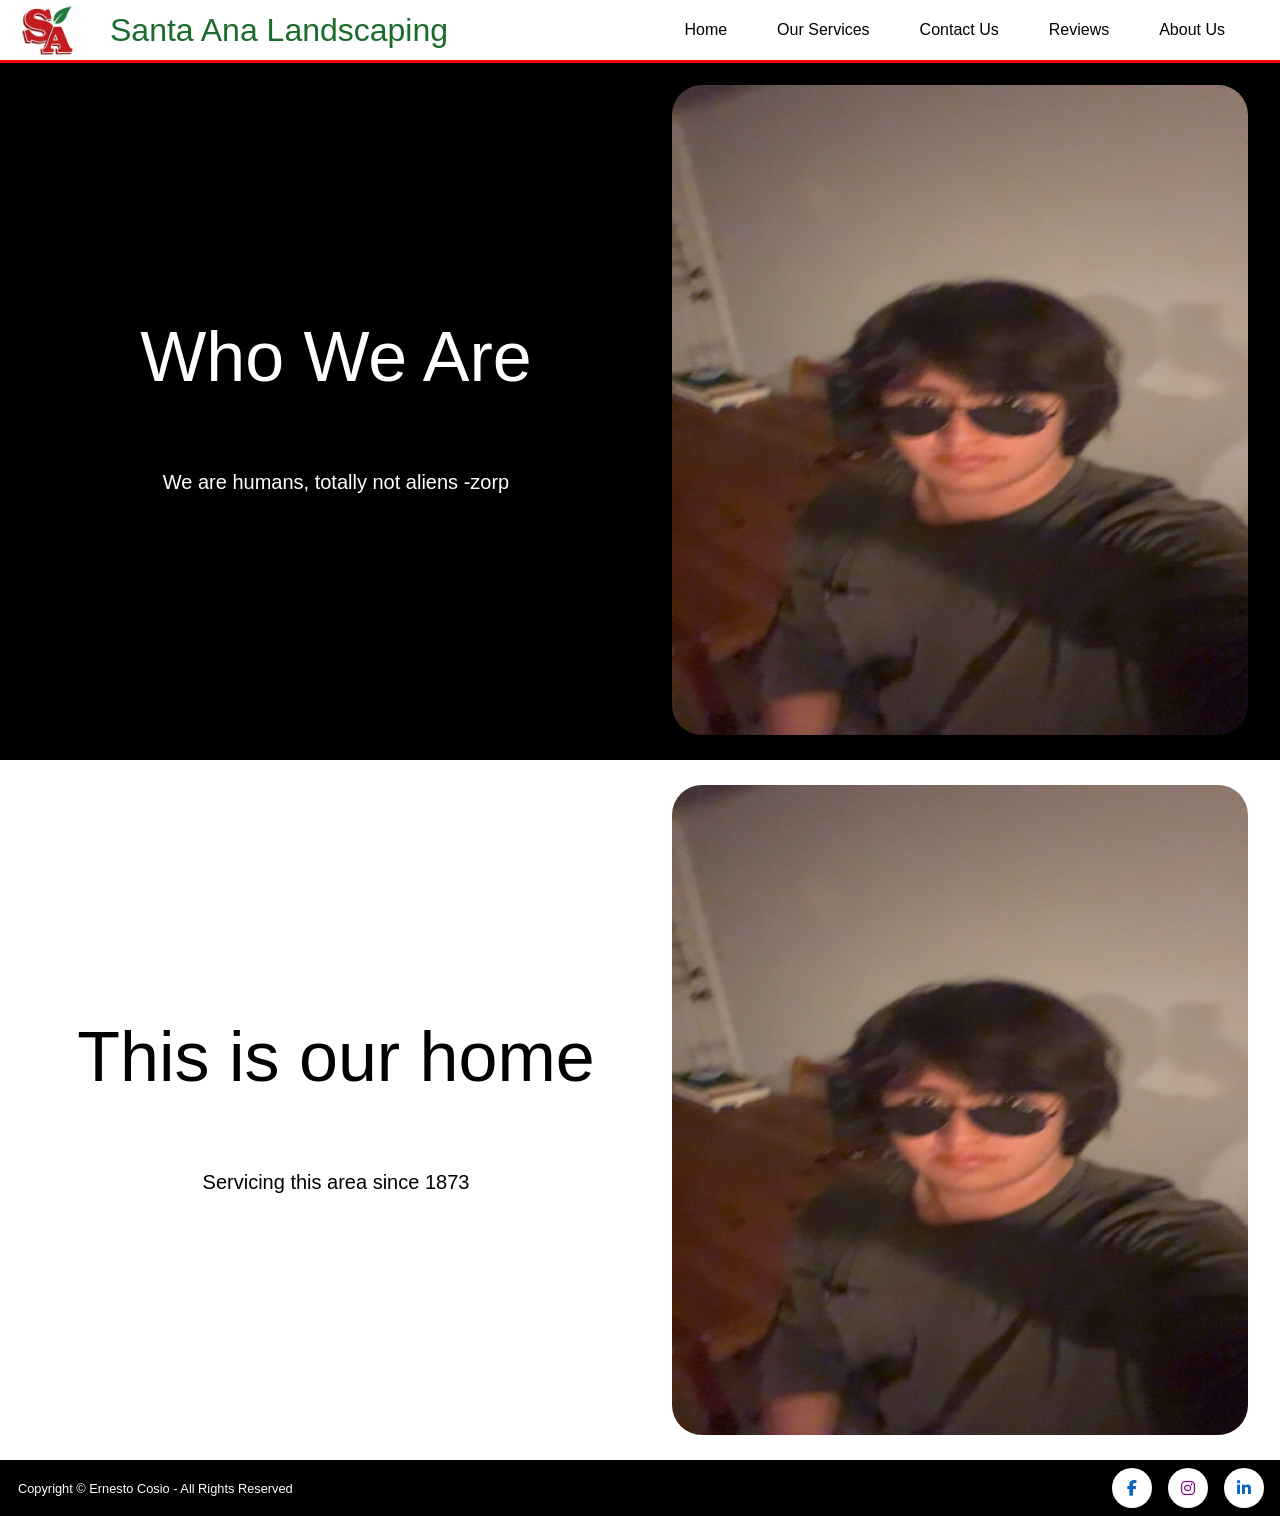
<file: AboutUs.html>
<!DOCTYPE html>
<html lang="en">
    <head>
        <meta charset="UTF-8">
        <meta name="viewport" content="width=device-width, intial-scale=1.0">
        <title>Santa Ana Landscaping</title>
        <link rel="stylesheet" href="css/style.css">
        <link rel="icon" href="./images/Favicon.ico">
        <!-- <link href="https://fonts.googleapis.com/css2?family=Playfair+Display&display=swap" rel="stylesheet"> -->
        <link rel="stylesheet" href="https://cdnjs.cloudflare.com/ajax/libs/font-awesome/6.5.0/css/all.min.css">
    </head>

    <body>
        <!-- Page Header -->
        <header class="panel">
            <a href="HomePage.html" class="brand">
                <img src="./images/logo.png" alt="logo" class="logo">
                <h1>Santa Ana Landscaping</h1>
            </a>

            <div class="container">
                <a href="HomePage.html" class="B">Home</a>
                <a href="Services.html" class="B">Our Services</a>
                <a href="ContactUs.html" class="B">Contact Us</a>
                <a href="Reviews.html" class="B">Reviews</a>
                <a href="AboutUs.html" class="B">About Us</a>
            </div>
        </header>


        <!-- Rest of Page -->
        <div>
            <!-- Block 1 -->
            <section class="AboutBlock">
                <div class="blockText">
                    <h2>Who We Are</h2>
                    <p>We are humans, totally not aliens -zorp</p>
                    
                </div>
                <img class="Jose" src="./images/IMG_2593.jpeg">
                <!-- End of cards -->
            </section>
            <section class="AboutBlockAlt">
                <div class="blockTextAlt"> 
                    <h2>This is our home</h2>
                    <p> Servicing this area since 1873</p>
                </div>
                <img class="Local" src="./images/IMG_2593.jpeg">
            </section>
            
            

        </div>
        <!-- Copyright Notice for shits and giggles -->
        <footer>
            <p>Copyright © Ernesto Cosio - All Rights Reserved</p>

            <!-- Social Media Icons -->
            <div class="socials">
                <a class="facebook" 
                    href="https://www.facebook.com/santaanalandscaping"
                    target="_blank"
                    rel="noopener noreferrer"
                    aria-label="Facebook">
                    <i class="fa-brands fa-facebook-f"></i>
                </a>
                <a class="instagram" 
                    href="https://www.instagram.com/ecosio3/" 
                    target="_blank" 
                    rel="noopener norefferrer"
                    aria-label="LinkedIn">
                    <i class="fa-brands fa-instagram"></i>
                </a>
                <a class="linkedin" 
                    href="https://www.linkedin.com/in/ernestocosio/" 
                    target="_blank" 
                    rel="noopener norefferrer"
                    aria-label="LinkedIn">
                    <i class="fa-brands fa-linkedin-in"></i>
                </a>
            </div>
        </footer>

    </body>

</html>
</file>
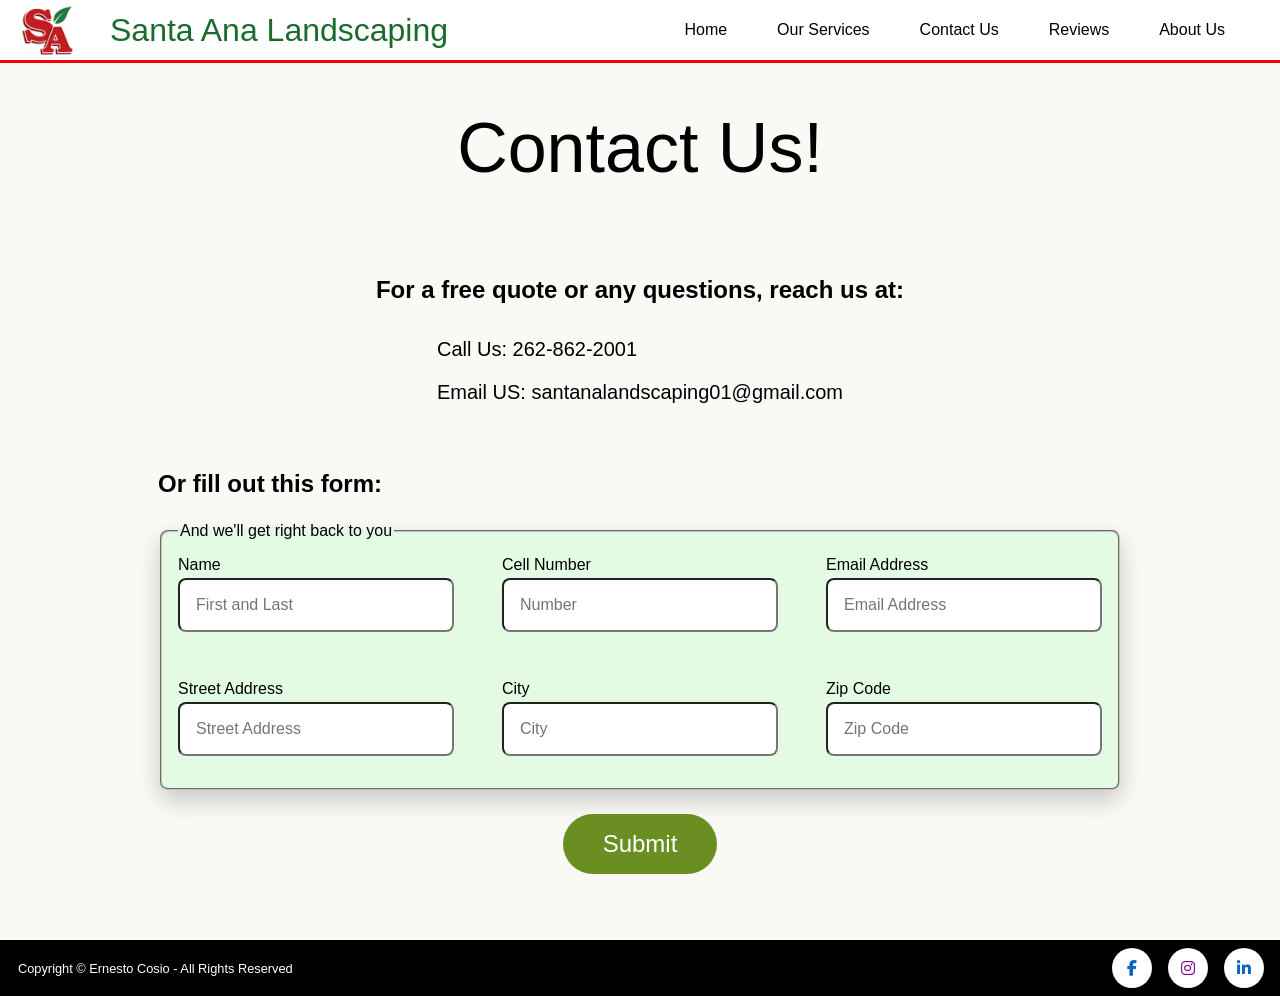
<file: ContactUs.html>
<!DOCTYPE html>
<html lang="en">
    <head>
        <meta charset="UTF-8">
        <meta name="viewport" content="width=device-width, intial-scale=1.0">
        <title>Santa Ana Landscaping</title>
        <link rel="stylesheet" href="css/style.css">
        <link rel="icon" href="./images/Favicon.ico">
        <!-- <link href="https://fonts.googleapis.com/css2?family=Playfair+Display&display=swap" rel="stylesheet"> -->
        <link rel="stylesheet" href="https://cdnjs.cloudflare.com/ajax/libs/font-awesome/6.5.0/css/all.min.css">
    </head>

    <body>
        <header class="panel">
            <a href="HomePage.html" class="brand">
                <img src="./images/logo.png" alt="logo" class="logo">
                <h1>Santa Ana Landscaping</h1>
            </a>

            <div class="container">
                <a href="HomePage.html" class="B">Home</a>
                <a href="Services.html" class="B">Our Services</a>
                <a href="ContactUs.html" class="B">Contact Us</a>
                <a href="Reviews.html" class="B">Reviews</a>
                <a href="AboutUs.html" class="B">About Us</a>
            </div>
        </header>

        <div class="midSection">

            <h2>Contact Us!</h2>
            <h3>For a free quote or any questions, reach us at:</h3>
            <div class="contactInfo">
                <p>Call Us: 262-862-2001</p>
                <p>Email US: santanalandscaping01@gmail.com</p>
            </div>
            <form>
                <h3>Or fill out this form:</h3>

                <fieldset class="fieldset">
                    <legend>And we'll get right back to you</legend> <!--Contact Us-->
                    <div class="field">
                        <label>Name</label>
                        <input type="text"  name="name"     placeholder="First and Last"    autocomplete="name">
                    </div>
                    <div class="field">
                        <label>Cell Number</label>
                        <input type="tel"   name="phone"    placeholder="Number"            autocomplete="tel"              pattern="[0-9]{3}-[0-9]{3}-[0-9]{4}">
                    </div>
                    <div class="field">
                        <label>Email Address</label>
                        <input type="email" name="email"    placeholder="Email Address"     autocomplete="email">
                    </div>
                    <div class="field">
                        <label>Street Address</label>
                        <input type="text"  name="address"  placeholder="Street Address"    autocomplete="street-address">
                    </div>
                    <div class="field">
                        <label>City</label>
                        <input type="text"  name="city"     placeholder="City"              autocomplete="address-level2">
                    </div>
                    <div class="field">
                        <label>Zip Code</label>
                        <input type="text"  name="zip"      placeholder="Zip Code"          autocomplete="postal-code">
                    </div>
                </fieldset>

                <button class="submitForm">Submit</button>
            </form>

            
        </div>

        <footer>
            <p>Copyright © Ernesto Cosio - All Rights Reserved</p>

            <!-- Social Media Icons -->
            <div class="socials">
                <a class="facebook" 
                    href="https://www.facebook.com/santaanalandscaping"
                    target="_blank"
                    rel="noopener noreferrer"
                    aria-label="Facebook">
                    <i class="fa-brands fa-facebook-f"></i>
                </a>
                <a class="instagram" 
                    href="https://www.instagram.com/ecosio3/" 
                    target="_blank" 
                    rel="noopener norefferrer"
                    aria-label="LinkedIn">
                    <i class="fa-brands fa-instagram"></i>
                </a>
                <a class="linkedin" 
                    href="https://www.linkedin.com/in/ernestocosio/" 
                    target="_blank" 
                    rel="noopener norefferrer"
                    aria-label="LinkedIn">
                    <i class="fa-brands fa-linkedin-in"></i>
                </a>
            </div>
        </footer>
    </body>
</file>
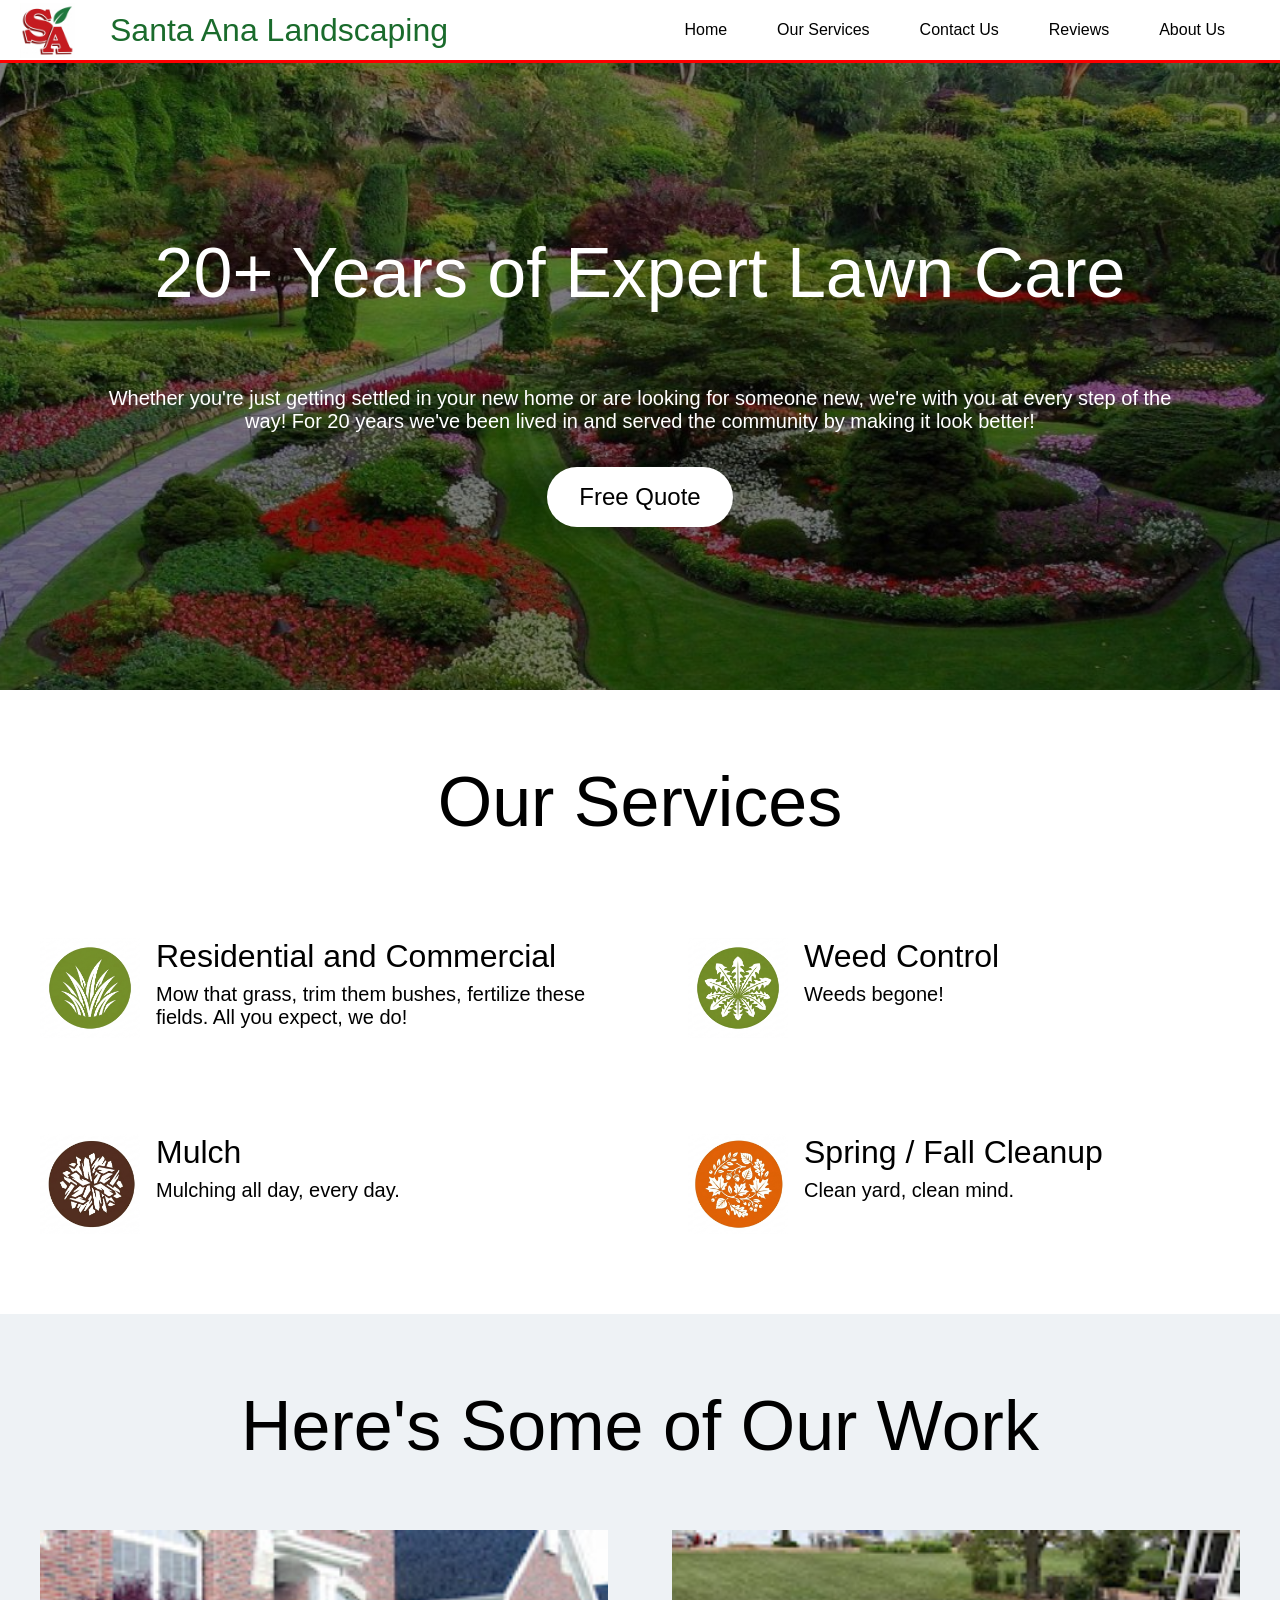
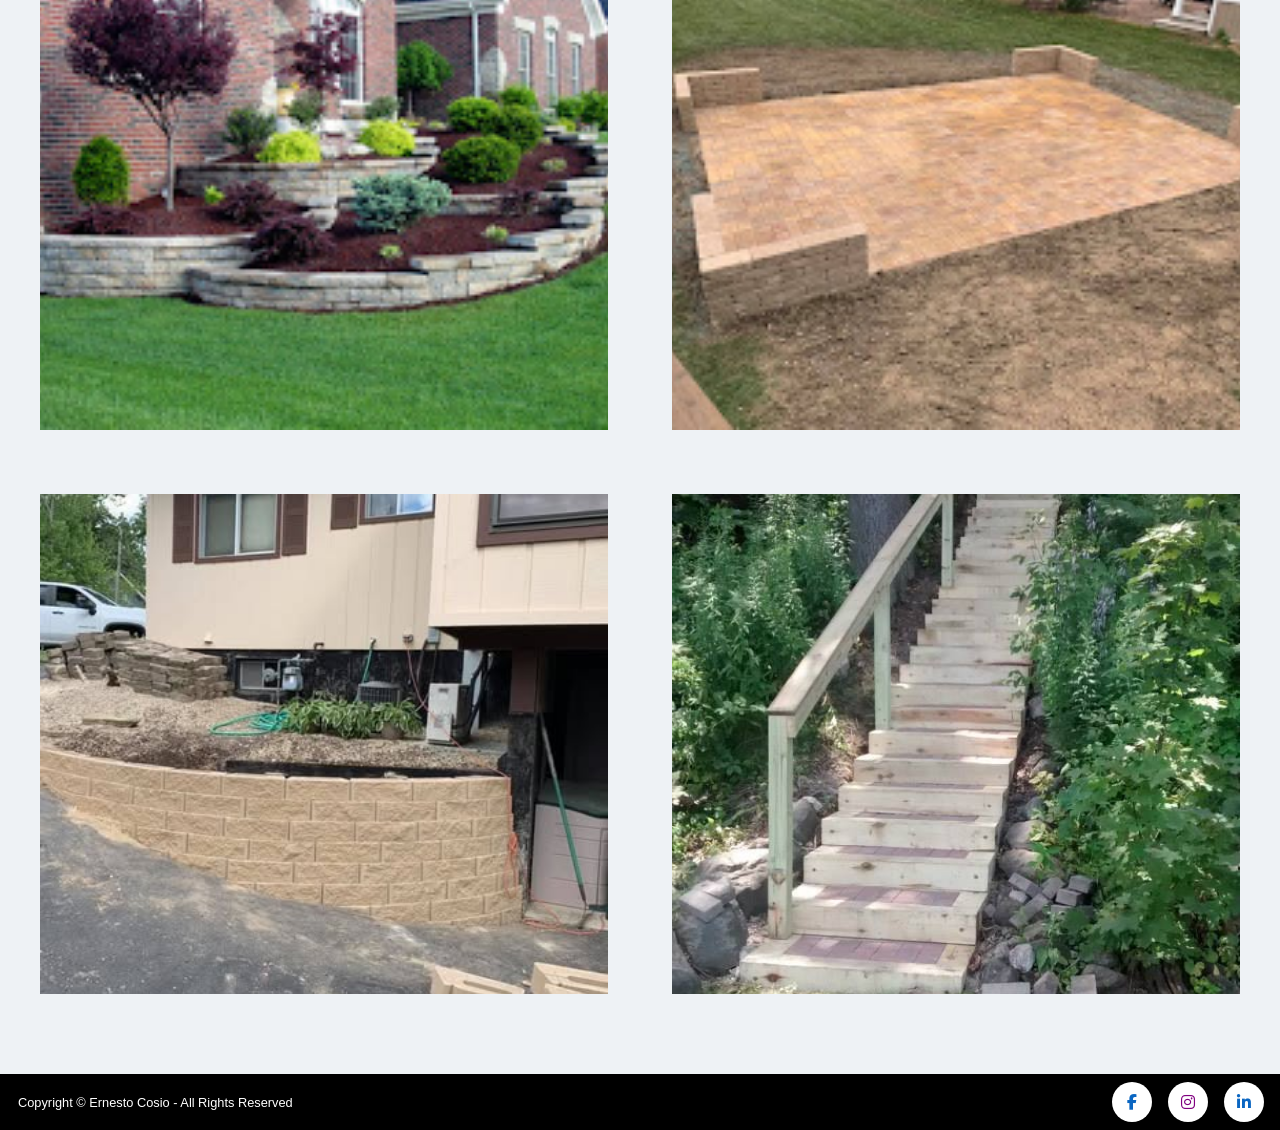
<file: HomePage.html>
<!DOCTYPE html>
<html lang="en">
    <head>
        <meta charset="UTF-8">
        <meta name="viewport" content="width=device-width, intial-scale=1.0">
        <title>Santa Ana Landscaping</title>
        <link rel="stylesheet" href="css/style.css">
        <link rel="icon" href="./images/Favicon.ico">
        <!-- <link href="https://fonts.googleapis.com/css2?family=Playfair+Display&display=swap" rel="stylesheet"> -->
        <link rel="stylesheet" href="https://cdnjs.cloudflare.com/ajax/libs/font-awesome/6.5.0/css/all.min.css">
    </head>

    <body>
        <!-- Page Header -->
        <header class="panel">
            <a href="HomePage.html" class="brand">
                <img src="./images/logo.png" alt="logo" class="logo">
                <h1>Santa Ana Landscaping</h1>
            </a>

            <div class="container">
                <a href="HomePage.html" class="B">Home</a>
                <a href="Services.html" class="B">Our Services</a>
                <a href="ContactUs.html" class="B">Contact Us</a>
                <a href="Reviews.html" class="B">Reviews</a>
                <a href="AboutUs.html" class="B">About Us</a>
            </div>
        </header>


        <!-- Rest of Page -->
        <div>
            <!-- Image Section -->
            <section class="image">
                <h2 class="imageHeader">20+ Years of Expert Lawn Care</h2>
                <p> Whether you're just getting settled in your new home or are looking for someone
                    new, we're with you at every step of the way!
                    For 20 years we've been lived in and served the community by making it look better!
                </p>
                <a href="ContactUs.html" class="quote">Free Quote</a>
            </section>
            <!-- Block 1 -->
            <section class="block">
                <h2>Our Services</h2>
                <div class="services">
                    <!-- Each card contains an image, header, and description -->
                    <a href="Services.html" class="card">
                        <img src="./images/grass3.png">
                        <div class="card-content">
                            <h3>Residential and Commercial</h3>
                            <p>Mow that grass, trim them bushes, fertilize these fields. All you expect, we do! </p>
                        </div>
                    </a>
                    <a href="services.html" class="card"> 
                        <img src="./images/Weed.png">
                        <div class="card-content">
                            <h3>Weed Control</h3>
                            <p>Weeds begone!</p>
                        </div>
                    </a>
                    <a href="services.html" class="card"> 
                        <img src="./images/Mulch.png">
                        <div class="card-content">
                            <h3>Mulch</h3>
                            <p>Mulching all day, every day.</p>
                        </div>
                    </a>
                    <a href="services.html" class="card"> 
                        <img src="./images/Fall.png">
                        <div class="card-content">
                            <h3> Spring / Fall Cleanup</h3>
                            <p> Clean yard, clean mind.</p>
                        </div>
                    </a>
                    <!-- End of cards -->
                </div>
            </section>
            <!-- Block 2 -->
            <!-- <section class = "blockAlt">
                <h2>Locations Served</h2>
            </section> -->
            <!-- Block 3 -->
            <section class="blockAlt">
                <h2>Here's Some of Our Work</h2>
                <div class="gallery">
                    <img src="./images/Mulch.jpg">
                    <img src="./images/Patio.jpg">
                    <img src="./images/RetainingWall.jpg">
                    <img src="./images/Stairs.jpg">
                </div>

            </section>
            
            

        </div>
        <!-- Copyright Notice for shits and giggles -->
        <footer>
            <p>Copyright © Ernesto Cosio - All Rights Reserved</p>

            <!-- Social Media Icons -->
            <div class="socials">
                <a class="facebook" 
                    href="https://www.facebook.com/santaanalandscaping"
                    target="_blank"
                    rel="noopener noreferrer"
                    aria-label="Facebook">
                    <i class="fa-brands fa-facebook-f"></i>
                </a>
                <a class="instagram" 
                    href="https://www.instagram.com/ecosio3/" 
                    target="_blank" 
                    rel="noopener norefferrer"
                    aria-label="LinkedIn">
                    <i class="fa-brands fa-instagram"></i>
                </a>
                <a class="linkedin" 
                    href="https://www.linkedin.com/in/ernestocosio/" 
                    target="_blank" 
                    rel="noopener norefferrer"
                    aria-label="LinkedIn">
                    <i class="fa-brands fa-linkedin-in"></i>
                </a>
            </div>
        </footer>

    </body>

</html>
</file>
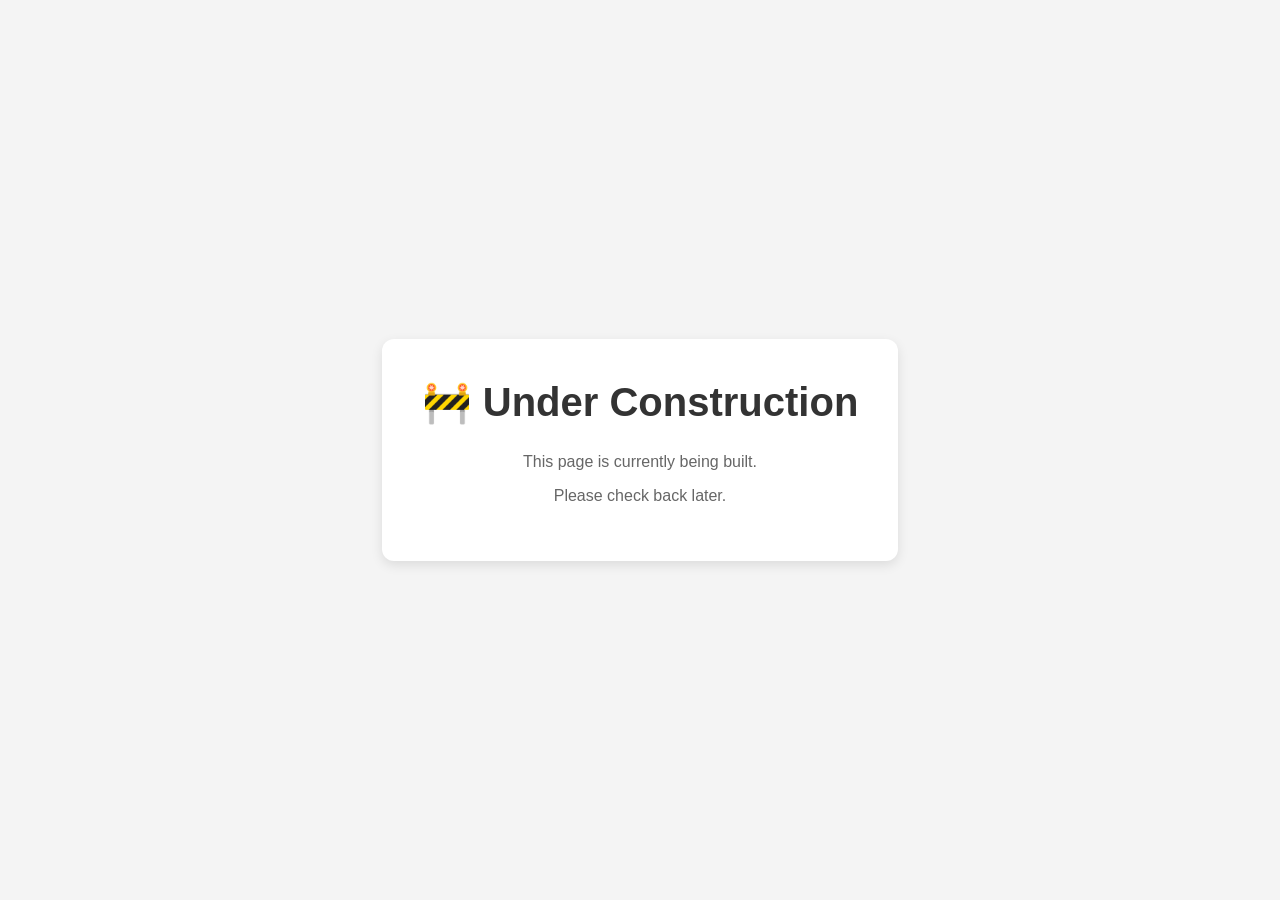
<file: Reviews.html>
<!DOCTYPE html>
<html lang="en">
<head>
  <meta charset="UTF-8">
  <meta name="viewport" content="width=device-width, initial-scale=1.0">
  <title>Under Construction</title>

  <style>
    body {
      margin: 0;
      height: 100vh;
      display: flex;
      justify-content: center;
      align-items: center;
      font-family: Arial, sans-serif;
      background: #f4f4f4;
      color: #333;
      text-align: center;
    }

    .box {
      padding: 40px;
      background: white;
      border-radius: 12px;
      box-shadow: 0 4px 12px rgba(0,0,0,0.1);
      max-width: 500px;
    }

    h1 {
      margin-top: 0;
      font-size: 2.5rem;
    }

    p {
      color: #666;
    }
  </style>
</head>
<body>
  <div class="box">
    <h1>🚧 Under Construction</h1>
    <p>This page is currently being built.</p>
    <p>Please check back later.</p>
  </div>
</body>
</html>
</file>
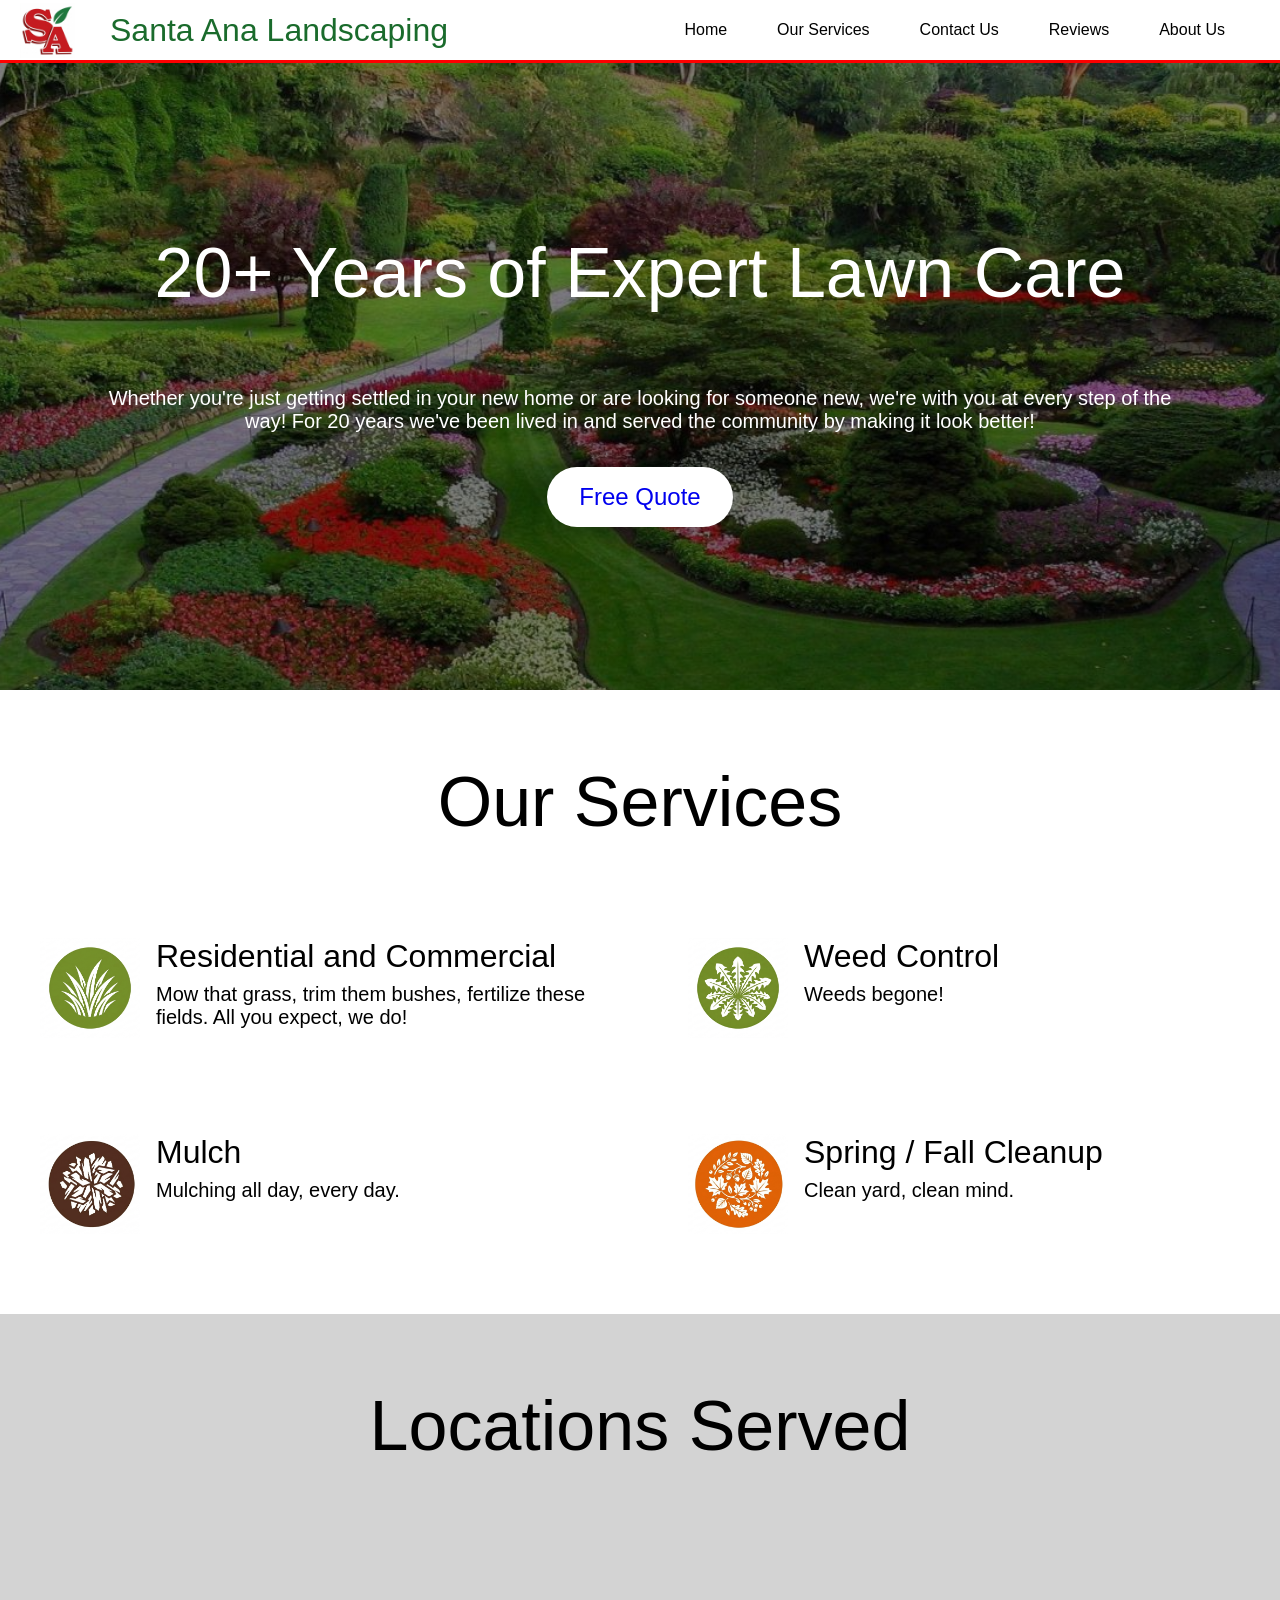
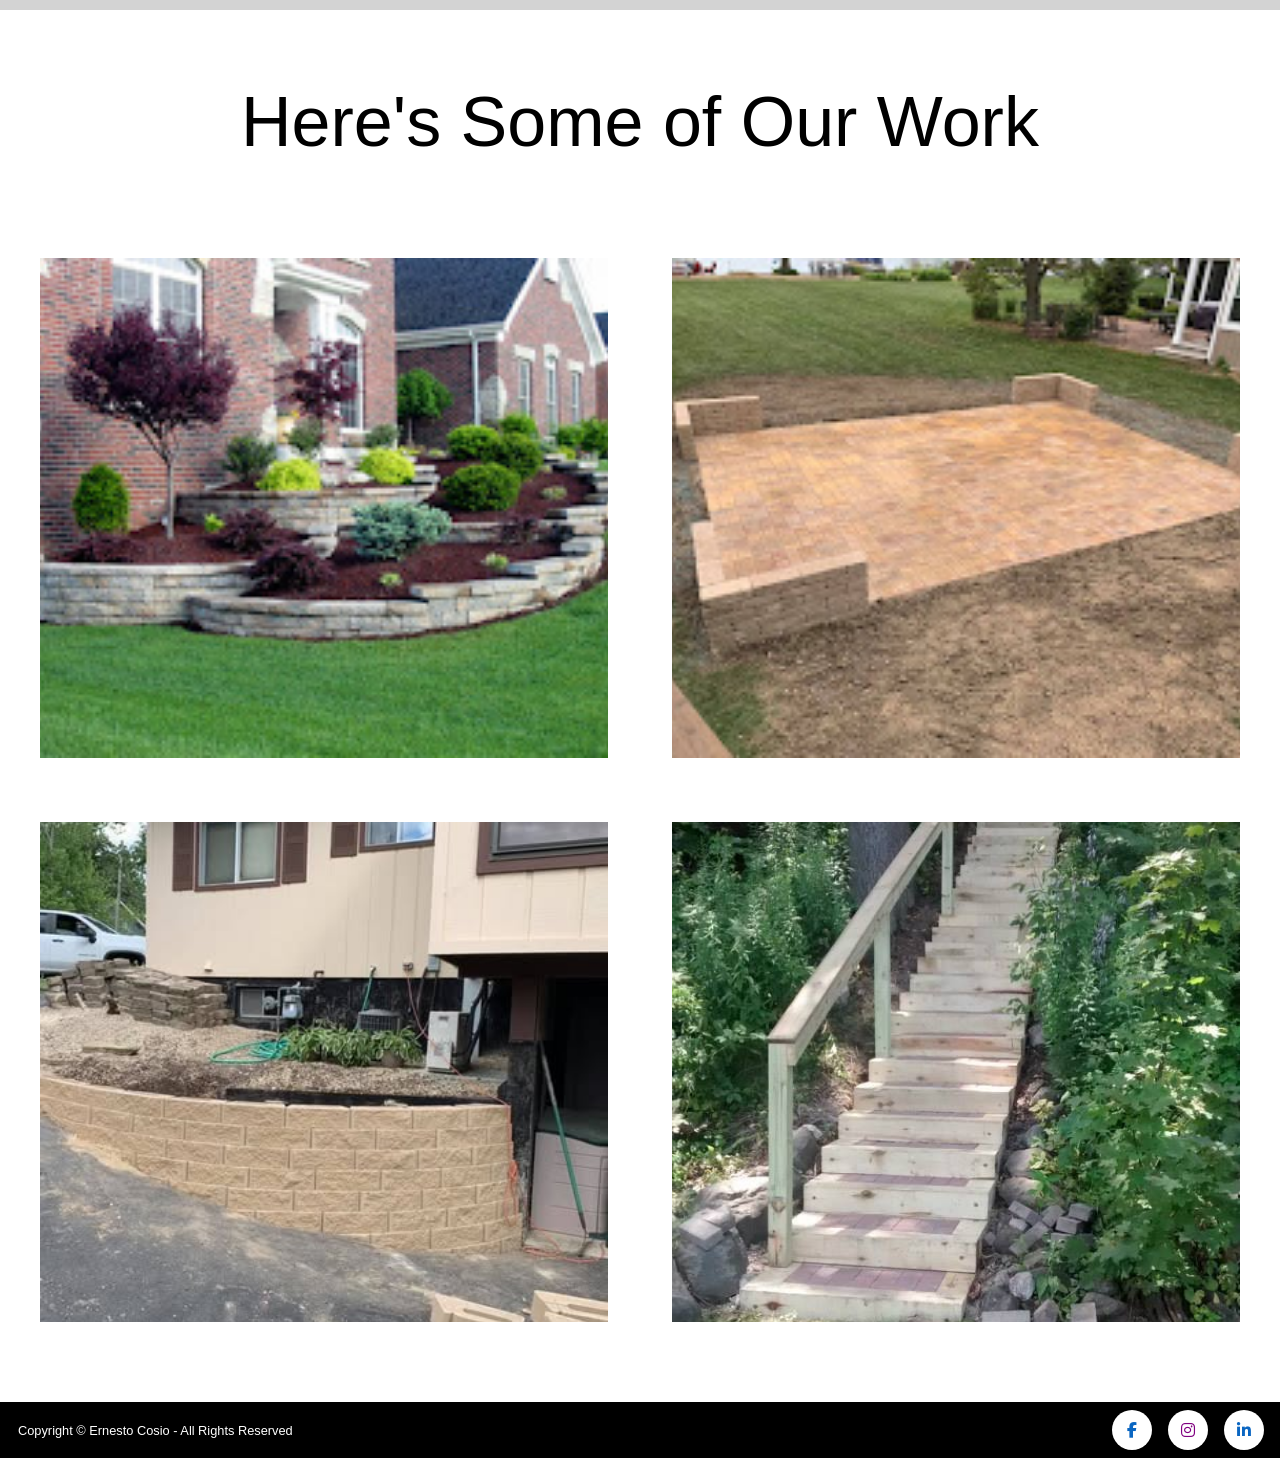
<file: landscaping-web/src/main/resources/static/HomePage.html>
<!DOCTYPE html>
<html lang="en">
    <head>
        <meta charset="UTF-8">
        <meta name="viewport" content="width=device-width, intial-scale=1.0">
        <title>Santa Ana Landscaping</title>
        <link rel="stylesheet" href="style.css">
        <link rel="icon" href="../images/Favicon.ico">
        <!-- <link href="https://fonts.googleapis.com/css2?family=Playfair+Display&display=swap" rel="stylesheet"> -->
        <link rel="stylesheet" href="https://cdnjs.cloudflare.com/ajax/libs/font-awesome/6.5.0/css/all.min.css">
    </head>

    <body>
        <!-- Page Header -->
        <header class="panel">
            <div class="brand">
                <img src="../images/logo.png" alt="logo" class="logo">
                <h1>Santa Ana Landscaping</h1>
            </div>

            <div class="container">
                <a href="#" class="B">Home</a>
                <a href="#" class="B">Our Services</a>
                <a href="#" class="B">Contact Us</a>
                <a href="#" class="B">Reviews</a>
                <a href="#" class="B">About Us</a>
            </div>
        </header>


        <!-- Rest of Page -->
        <div>
            <!-- Image Section -->
            <section class="image">
                <h2 class="imageHeader">20+ Years of Expert Lawn Care</h2>
                <p> Whether you're just getting settled in your new home or are looking for someone
                    new, we're with you at every step of the way!
                    For 20 years we've been lived in and served the community by making it look better!
                </p>
                <a href="#" class="quote">Free Quote</a>
            </section>
            <!-- Block 1 -->
            <section class="block">
                <h2>Our Services</h2>
                <div class="services">
                    <!-- Each card contains an image, header, and description -->
                    <div class="card">
                        <img src="../images/grass3.png">
                        <div class="card-content">
                            <h3>Residential and Commercial</h3>
                            <p>Mow that grass, trim them bushes, fertilize these fields. All you expect, we do! </p>
                        </div>
                    </div>
                    <div class="card"> 
                        <img src="../images/Weed.png">
                        <div class="card-content">
                            <h3>Weed Control</h3>
                            <p>Weeds begone!</p>
                        </div>
                    </div>
                    <div class="card"> 
                        <img src="../images/Mulch.png">
                        <div class="card-content">
                            <h3>Mulch</h3>
                            <p>Mulching all day, every day.</p>
                        </div>
                    </div>
                    <div class="card"> 
                        <img src="../images/Fall.png">
                        <div class="card-content">
                            <h3> Spring / Fall Cleanup</h3>
                            <p> Clean yard, clean mind.</p>
                        </div>
                    </div>
                    <!-- End of cards -->
                </div>
            </section>
            <!-- Block 2 -->
            <section class = "blockAlt">
                <h2>Locations Served</h2>
            </section>
            <!-- Block 3 -->
            <section class="block">
                <h2>Here's Some of Our Work</h2>
                <div class="gallery">
                    <img src="../images/Mulch.jpg">
                    <img src="../images/Patio.jpg">
                    <img src="../images/RetainingWall.jpg">
                    <img src="../images/Stairs.jpg">
                </div>

            </section>
            
            

        </div>
        <!-- Copyright Notice for shits and giggles -->
        <footer>
            <p>Copyright © Ernesto Cosio - All Rights Reserved</p>

            <!-- Social Media Icons -->
            <div class="socials">
                <a class="facebook" 
                    href="https://www.facebook.com/santaanalandscaping"
                    target="_blank"
                    rel="noopener noreferrer"
                    aria-label="Facebook">
                    <i class="fa-brands fa-facebook-f"></i>
                </a>
                <a class="instagram" 
                    href="https://www.instagram.com/ecosio3/" 
                    target="_blank" 
                    rel="noopener norefferrer"
                    aria-label="LinkedIn">
                    <i class="fa-brands fa-instagram"></i>
                </a>
                <a class="linkedin" 
                    href="https://www.linkedin.com/in/ernestocosio/" 
                    target="_blank" 
                    rel="noopener norefferrer"
                    aria-label="LinkedIn">
                    <i class="fa-brands fa-linkedin-in"></i>
                </a>
            </div>
        </footer>

    </body>

</html>
</file>
<file: css/style.css>
/* HomePage */
body {
    margin: 0;
    /* font-family: "Playfair Display", serif; */
    font-family:sans-serif;
    /* font-family:Arial, Helvetica, sans-serif; */
}

.panel {
    background-color: white;
    display:flex;
    /*justify-content: space-between;*/
    align-items: center;
    position:sticky;
    top:0;
    padding: 0px 10px; /**/
    height: 60px; /**/
    outline: 3px solid red;
}

.brand {
    text-decoration: none;
    padding-left: 10px;
    display: flex;
    align-items: center;
    gap:5px;
}

.logo {
    width: 55px;
    height: 55px;
    display:block;
}

h1 {
    text-align: left;
    padding-left: 30px;
    font-weight: normal;
    color: rgb(26, 107, 44);
    /* color:olivedrab; */
}

.container {
    display:flex;
    justify-content: flex-end;
    align-items: center;
    gap: 10px;
    margin-left: auto;
    margin-right: 25px
}

.B {
    text-decoration: none;
    background-color: transparent;
    border-radius: 10px;
    padding: 10px 20px; 
    border: none;
    color: black;
    font-size: 16px;
    cursor: pointer;
    transition: 0.3s ease;
}

.B:hover {
    /* color: lightgreen; */
    color:darkgreen;
    /* color:darkolivegreen; */
    /* background-color: gray; */
}

.image {
    /* darken image for more readable text */
    background-image: 
        linear-gradient(
            rgba(0,0,0,0.5),
            rgba(0,0,0,0.5)
        ),
        url("../images/Landscape.jpg");
    background-attachment: fixed;
    background-size: cover;
    background-position: center;
    height:700px;
    max-height:70vh;
    /* position: relative;  */

    display: flex;
    flex-direction: column;
    justify-content: center;
    align-items: center;
    text-align: center;
}

.image h2, .image p {
    max-width: 1100px;
    /* margin: 0 auto; */
    text-align: center;
    color: white;
    /* padding-bottom:1rem; */
}

.quote {
    text-decoration:none;
    margin-top:1.5rem;
    color: black;
    /* padding-top:4rem; */
    border:none;
    border-radius: 40px;
    font-size:1.5rem;
    padding:1rem 2rem;
    background-color:white;
    transition: 0.4s ease;
}

.quote:visited {
    color:black;
}

.quote:hover {
    /* background-color:olive; */
    background-color:black;
    color:white;
}

.imageHeader {
    padding-top: 10px; /* 50*/
    color: white;
}

h2 {
    text-align: center;
    font-weight: normal;
    font-size: 70px;
    margin: 0;
    padding-bottom:4rem;
}

p {
    color: black;
    text-align:center;
    margin: 10px;
    font-size: 20px;
}

.block {
    /* background-color: rgb(144, 206, 144); */
    background-color: white;
    display:flex;
    flex-direction: column;
    align-items: center;
    padding-top: 4.5rem;
    padding-bottom: 5rem;
}

.block h2, .services {
    width: 100%;
    max-width: 1200px;
}

.block h2 {
    padding-bottom:6rem;
}

.blockAlt {
    /* background-color: lightgray; */
    background-color: #eef2f5;

    /* background-color: #0f172a;
    color: white; */

    display:flex;
    flex-direction: column;
    align-items: center;
    padding-top: 4.5rem;
    padding-bottom: 5rem;
}

.gallery {
    display:grid;
    grid-template-columns: repeat(2, 1fr);
    gap: 4rem;
    width:100%;
    max-width:1200px;
}

.gallery img {
    width:100%;
    height:500px;
    object-fit:cover;
}

.services {
    display:grid;
    gap:6rem;
    grid-template-columns: repeat(2, minmax(320px, 1fr));
    /* grid-template-columns: repeat(auto-fit, minmax(300px, 1fr)); */
    width:100%;
}

.card {
    /* cursor:pointer; */
    text-decoration: none;
    color: black;

    display:flex;
    align-items: flex-start;
    gap:1rem;
}

.card img {
    width: 100px;
    height:100px;
    flex-shrink:0;
    object-fit:cover;
}

.card-content {
    display:flex;
    flex-direction: column;
    justify-content:flex-start;
    width:100%;
}

.card h3 {
    margin:0;
    font-size:2rem;
    text-align:left;
    font-weight:normal;
}

.card p {
    margin: 0.5rem 0 0 0;
    text-align:left;
}

footer {
    display: flex;
    justify-content: space-between;
    background-color:black;
    align-items: center;
    padding:0.5rem;
    padding-right:1rem;
    /* padding-left:1rem; */
}

footer p {
    font-size:0.8rem;
    color:white;
}

.socials {
    display:flex;
    gap:1rem;
}

.linkedin {
    width:2.5rem;
    height:2.5rem;

    display:inline-flex;
    align-items:center;
    justify-content:center;

    background:white;
    color: #0a66c2;

    border-radius: 1000px;
    text-decoration: none;
    transition: 0.5s ease;

    /* margin-left: 0.5rem; */
}

.linkedin:hover {
    background: #0a66c2;
    color: white;
    cursor:pointer;
}

.facebook {
    width:2.5rem;
    height:2.5rem;

    display:inline-flex;
    align-items:center;
    justify-content:center;

    background:white;
    color:#0a66c2;

    border-radius:1000px;
    text-decoration: none;
    transition: 0.5s ease;
}

.facebook:hover {
    background:#0a66c2;
    color:white;
    cursor:pointer;
}

.instagram {
    width:2.5rem;
    height:2.5rem;

    display:inline-flex;
    align-items:center;
    justify-content:center;

    background:white;
    color:purple;
    border-radius:1000px;
    text-decoration:none;
    transition: 0.5s ease;
}

.instagram:hover {
    color:white;
    background-color:purple;
    cursor:pointer;
}


/* AboutUs Page */
.AboutBlock {
    display:flex;
    background-color: black;
    height: 700px;
}

.Jose {
    width:45%;
    height:650px;
    align-self: center;
    display:block;
    border-radius: 30px;
    margin-right: 2rem;
}

.blockText {
    flex:1;
    align-self: center;
    color: white;
}

.blockText p {
    color: white;
}

.AboutBlockAlt {
    display: flex;
    background-color: white;
    min-height: 700px;
}

.Local {
    width:45%;
    height:650px;
    align-self: center;
    display:block;
    border-radius: 30px;
    margin-right: 2rem;
}

.blockTextAlt {
    flex:1;
    align-self: center;
    color:black;
}

/* ContactUs Page */

.midSection {
    background-color: #FAF9F6;
    display:flex;
    flex-direction: column;
    /* background-color: #EEF4FF; */
    height:55rem;
}

.midSection h2 {
    padding-top: 3rem;
}

.midSection h3 {
    align-self: center;
    font-size:1.5rem;
}

.midSection div {
    display: flex;
    flex-direction: column;
    align-self: center;
}

.midSection p {
    text-align: left;
}

form {
    padding-top: 2rem;
    align-self: center;
}

fieldset {
    display:grid;
    grid-template-columns: repeat(3, 1fr);
    gap:3rem;

    border-radius:0.5rem;
    padding: 1rem;
    background-color: rgb(227, 251, 227);
    box-shadow: 0 10px 25px rgba(0, 0, 0, 0.2);
    padding-bottom: 2rem;
    padding-left: 1rem;
    padding-right: 1rem;

    align-self: center;
}

.field {
    display:flex;
    flex-direction: column;
    gap:0.25rem;
    /* font-size:1rem; */
}

input {
    /* margin-bottom: 1rem; */
    /* padding:1rem; */
    padding:1rem;
    border-radius: 0.5rem;
    justify-self: center;
    width:15rem;
    font-size:1rem;
}

.submitForm {
    font-size: 1.5rem;
    border-radius: 2rem;
    border:none;
    padding: 1rem 2.5rem;
    background-color: olivedrab;
    justify-self: center;
    color:white;

    display:block;
    margin: 1.5rem auto 0;
}

.submitForm:hover {
    color:olivedrab;
    background-color: lightgray;
}
</file>
<file: landscaping-web/src/main/resources/static/style.css>
body {
    margin: 0;
    /* font-family: "Playfair Display", serif; */
    font-family:sans-serif;
    /* font-family:Arial, Helvetica, sans-serif; */
}

.panel {
    background-color: white;
    display:flex;
    /*justify-content: space-between;*/
    align-items: center;
    position:sticky;
    top:0;
    padding: 0px 10px; /**/
    height: 60px; /**/
    outline: 3px solid red;
}

.brand {
    padding-left: 10px;
    display: flex;
    align-items: center;
    gap:5px;
}

.logo {
    width: 55px;
    height: 55px;
    display:block;
}

h1 {
    text-align: left;
    padding-left: 30px;
    font-weight: normal;
    color: rgb(26, 107, 44);
    /* color:olivedrab; */
}

.container {
    display:flex;
    justify-content: flex-end;
    align-items: center;
    gap: 10px;
    margin-left: auto;
    margin-right: 25px
}

.B {
    text-decoration: none;
    background-color: transparent;
    border-radius: 10px;
    padding: 10px 20px; 
    border: none;
    color: black;
    font-size: 16px;
    cursor: pointer;
    transition: 0.3s ease;
}

.B:hover {
    /* color: lightgreen; */
    color:darkgreen;
    /* color:darkolivegreen; */
    /* background-color: gray; */
}

.image {
    /* darken image for more readable text */
    background-image: 
        linear-gradient(
            rgba(0,0,0,0.5),
            rgba(0,0,0,0.5)
        ),
        url("../images/Landscape.jpg");
    background-attachment: fixed;
    background-size: cover;
    background-position: center;
    height:700px;
    max-height:70vh;
    /* position: relative;  */

    display: flex;
    flex-direction: column;
    justify-content: center;
    align-items: center;
    text-align: center;
}

.image h2, .image p {
    max-width: 1100px;
    /* margin: 0 auto; */
    text-align: center;
    color: white;
    /* padding-bottom:1rem; */
}

.quote {
    text-decoration:none;
    margin-top:1.5rem;
    /* padding-top:4rem; */
    border:none;
    border-radius: 40px;
    font-size:1.5rem;
    padding:1rem 2rem;
    background-color:white;
    transition: 0.4s ease;
}

.quote:visited {
    color:black;
}

.quote:hover {
    /* background-color:olive; */
    background-color:black;
    color:white;
}

.imageHeader {
    padding-top: 10px; /* 50*/
    color: white;
}

h2 {
    text-align: center;
    font-weight: normal;
    font-size: 70px;
    margin: 0;
    padding-bottom:4rem;
}

p {
    color: black;
    text-align:center;
    margin: 10px;
    font-size: 20px;
}

.block {
    /* background-color: rgb(144, 206, 144); */
    background-color: white;
    display:flex;
    flex-direction: column;
    align-items: center;
    padding-top: 4.5rem;
    padding-bottom: 5rem;
}

.block h2, .services {
    width: 100%;
    max-width: 1200px;
}

.block h2 {
    padding-bottom:6rem;
}

.blockAlt {
    background-color: lightgrey;
    display:flex;
    flex-direction: column;
    align-items: center;
    padding-top: 4.5rem;
    padding-bottom: 5rem;
}

.gallery {
    display:grid;
    grid-template-columns: repeat(2, 1fr);
    gap: 4rem;
    width:100%;
    max-width:1200px;
}

.gallery img {
    width:100%;
    height:500px;
    object-fit:cover;
}

.services {
    display:grid;
    gap:6rem;
    grid-template-columns: repeat(2, minmax(320px, 1fr));
    /* grid-template-columns: repeat(auto-fit, minmax(300px, 1fr)); */
    width:100%;
}

.card {
    /* cursor:pointer; */
    display:flex;
    align-items: flex-start;
    gap:1rem;
}

.card img {
    width: 100px;
    height:100px;
    flex-shrink:0;
    object-fit:cover;
}

.card-content {
    display:flex;
    flex-direction: column;
    justify-content:flex-start;
    width:100%;
}

.card h3 {
    margin:0;
    font-size:2rem;
    text-align:left;
    font-weight:normal;
}

.card p {
    margin: 0.5rem 0 0 0;
    text-align:left;
}

footer {
    display: flex;
    justify-content: space-between;
    background-color:black;
    align-items: center;
    padding:0.5rem;
    padding-right:1rem;
    /* padding-left:1rem; */
}

footer p {
    font-size:0.8rem;
    color:white;
}

.socials {
    display:flex;
    gap:1rem;
}

.linkedin {
    width:2.5rem;
    height:2.5rem;

    display:inline-flex;
    align-items:center;
    justify-content:center;

    background:white;
    color: #0a66c2;

    border-radius: 1000px;
    text-decoration: none;
    transition: 0.5s ease;

    /* margin-left: 0.5rem; */
}

.linkedin:hover {
    background: #0a66c2;
    color: white;
    cursor:pointer;
}

.facebook {
    width:2.5rem;
    height:2.5rem;

    display:inline-flex;
    align-items:center;
    justify-content:center;

    background:white;
    color:#0a66c2;

    border-radius:1000px;
    text-decoration: none;
    transition: 0.5s ease;
}

.facebook:hover {
    background:#0a66c2;
    color:white;
    cursor:pointer;
}

.instagram {
    width:2.5rem;
    height:2.5rem;

    display:inline-flex;
    align-items:center;
    justify-content:center;

    background:white;
    color:purple;
    border-radius:1000px;
    text-decoration:none;
    transition: 0.5s ease;
}

.instagram:hover {
    color:white;
    background-color:purple;
    cursor:pointer;
}
</file>
